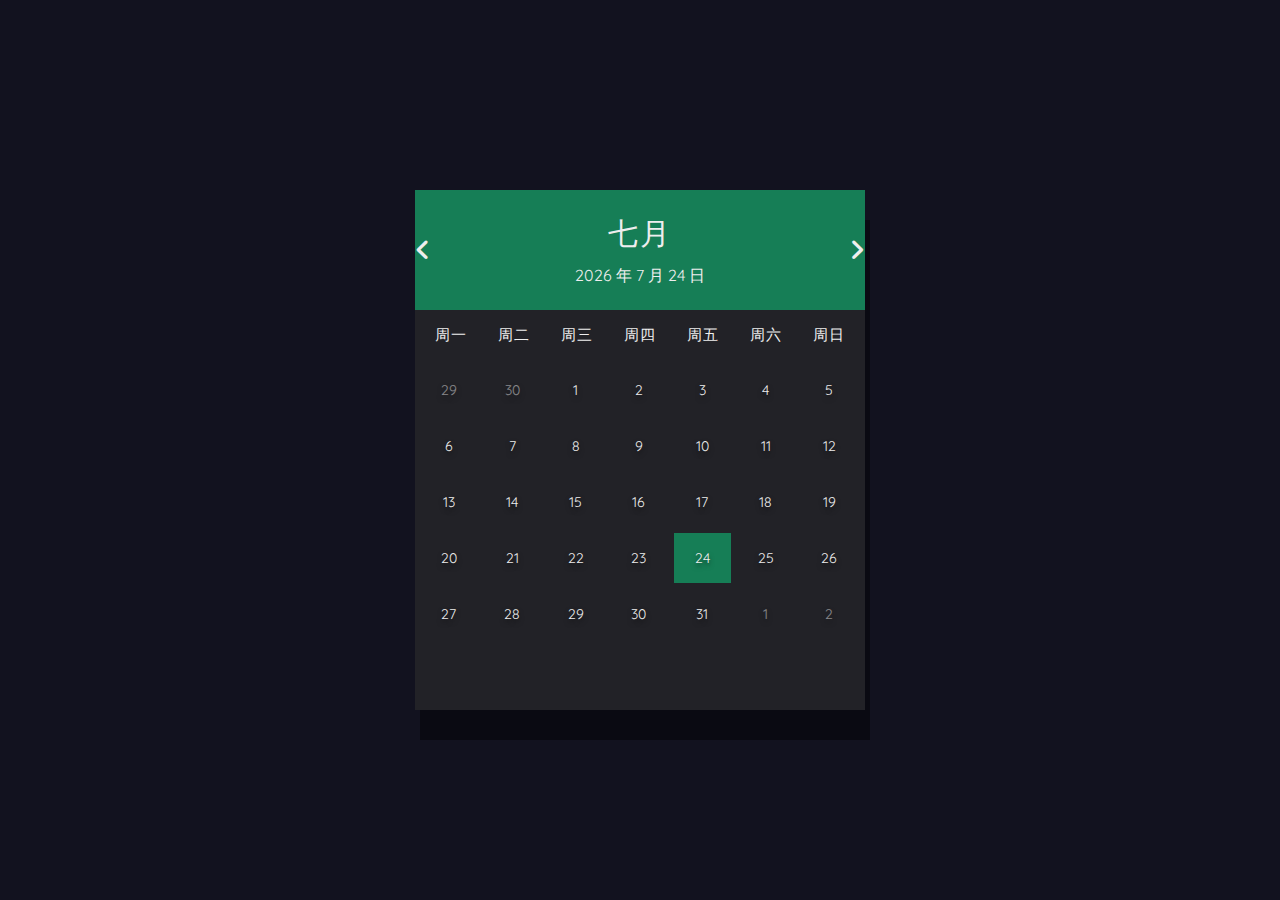
<file: Calendar/index.html>
<!DOCTYPE html>
<html lang="en">
  <head>
    <meta charset="UTF-8" />
    <meta name="viewport" content="width=device-width, initial-scale=1.0" />
    <title>Calendar</title>
    <link rel="stylesheet" href="style.css" />
    <link
      rel="stylesheet"
      href="https://cdnjs.cloudflare.com/ajax/libs/font-awesome/6.5.1/css/all.min.css"
    />
    <link
      href="https://fonts.googleapis.com/css2?family=Quicksand:wght@300..700&display=swap"
      rel="stylesheet"
    />
  </head>
  <body>
    <div class="container">
      <div class="calendar">
        <div class="month">
          <i class="fa-solid fa-angle-left prev"></i>
          <div class="date">
            <h1></h1>
            <p></p>
          </div>
          <i class="fa-solid fa-angle-right next"></i>
        </div>
        <div class="weekdays">
          <div>周一</div>
          <div>周二</div>
          <div>周三</div>
          <div>周四</div>
          <div>周五</div>
          <div>周六</div>
          <div>周日</div>
        </div>
        <div class="days"></div>
      </div>
    </div>

    <script src="script.js"></script>
  </body>
</html>
</file>
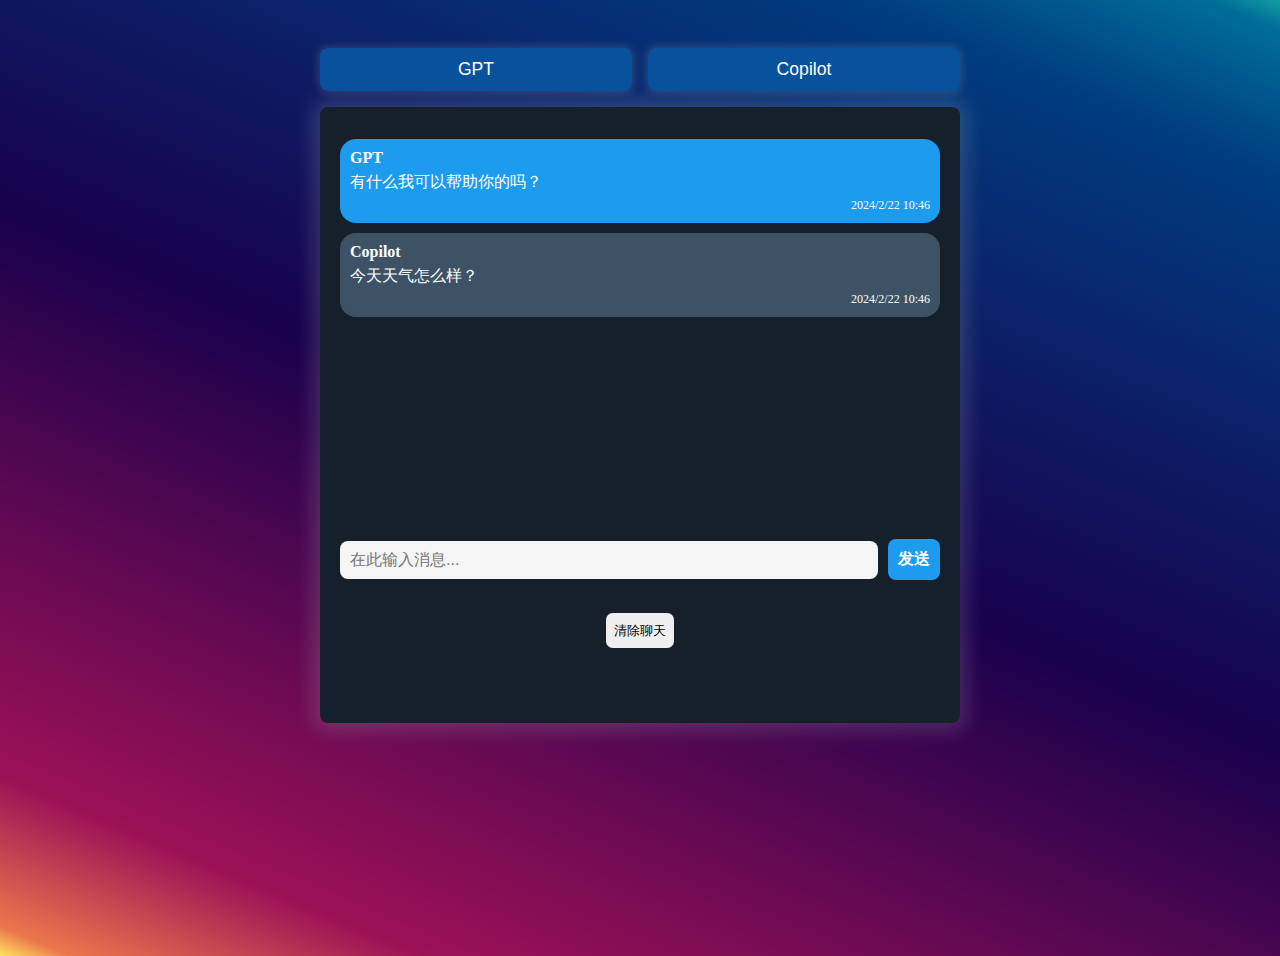
<file: ChatRoom/index.html>
<!DOCTYPE html>
<html lang="en">
  <head>
    <meta charset="UTF-8" />
    <meta name="viewport" content="width=device-width, initial-scale=1.0" />
    <title>聊天室</title>
    <link rel="stylesheet" href="style.css" />
  </head>
  <body>
    <div class="person-selector">
      <button
        class="button person-selector-button active-person"
        id="gpt-selector"
      >
        GPT
      </button>
      <button
        class="button person-selector-button active-person"
        id="mic-selector"
      >
        Copilot
      </button>
    </div>

    <div class="chat-container">
      <h2 class="chat-header"></h2>

      <div class="chat-messages">
        <div class="message blue-bg">
          <div class="message-sender">GPT</div>
          <div class="message-text">有什么我可以帮助你的吗？</div>
          <div class="message-timestamp">2024/2/22 10:46</div>
        </div>
        <div class="message gray-bg">
          <div class="message-sender">Copilot</div>
          <div class="message-text">今天天气怎么样？</div>
          <div class="message-timestamp">2024/2/22 10:46</div>
        </div>
      </div>

      <form class="chat-input-form">
        <input
          type="text"
          class="chat-input"
          required
          placeholder="在此输入消息..."
        />
        <button type="submit" class="button send-button">发送</button>
      </form>

      <button class="button clear-chat-button">清除聊天</button>
    </div>

    <script src="app.js"></script>
  </body>
</html>
</file>
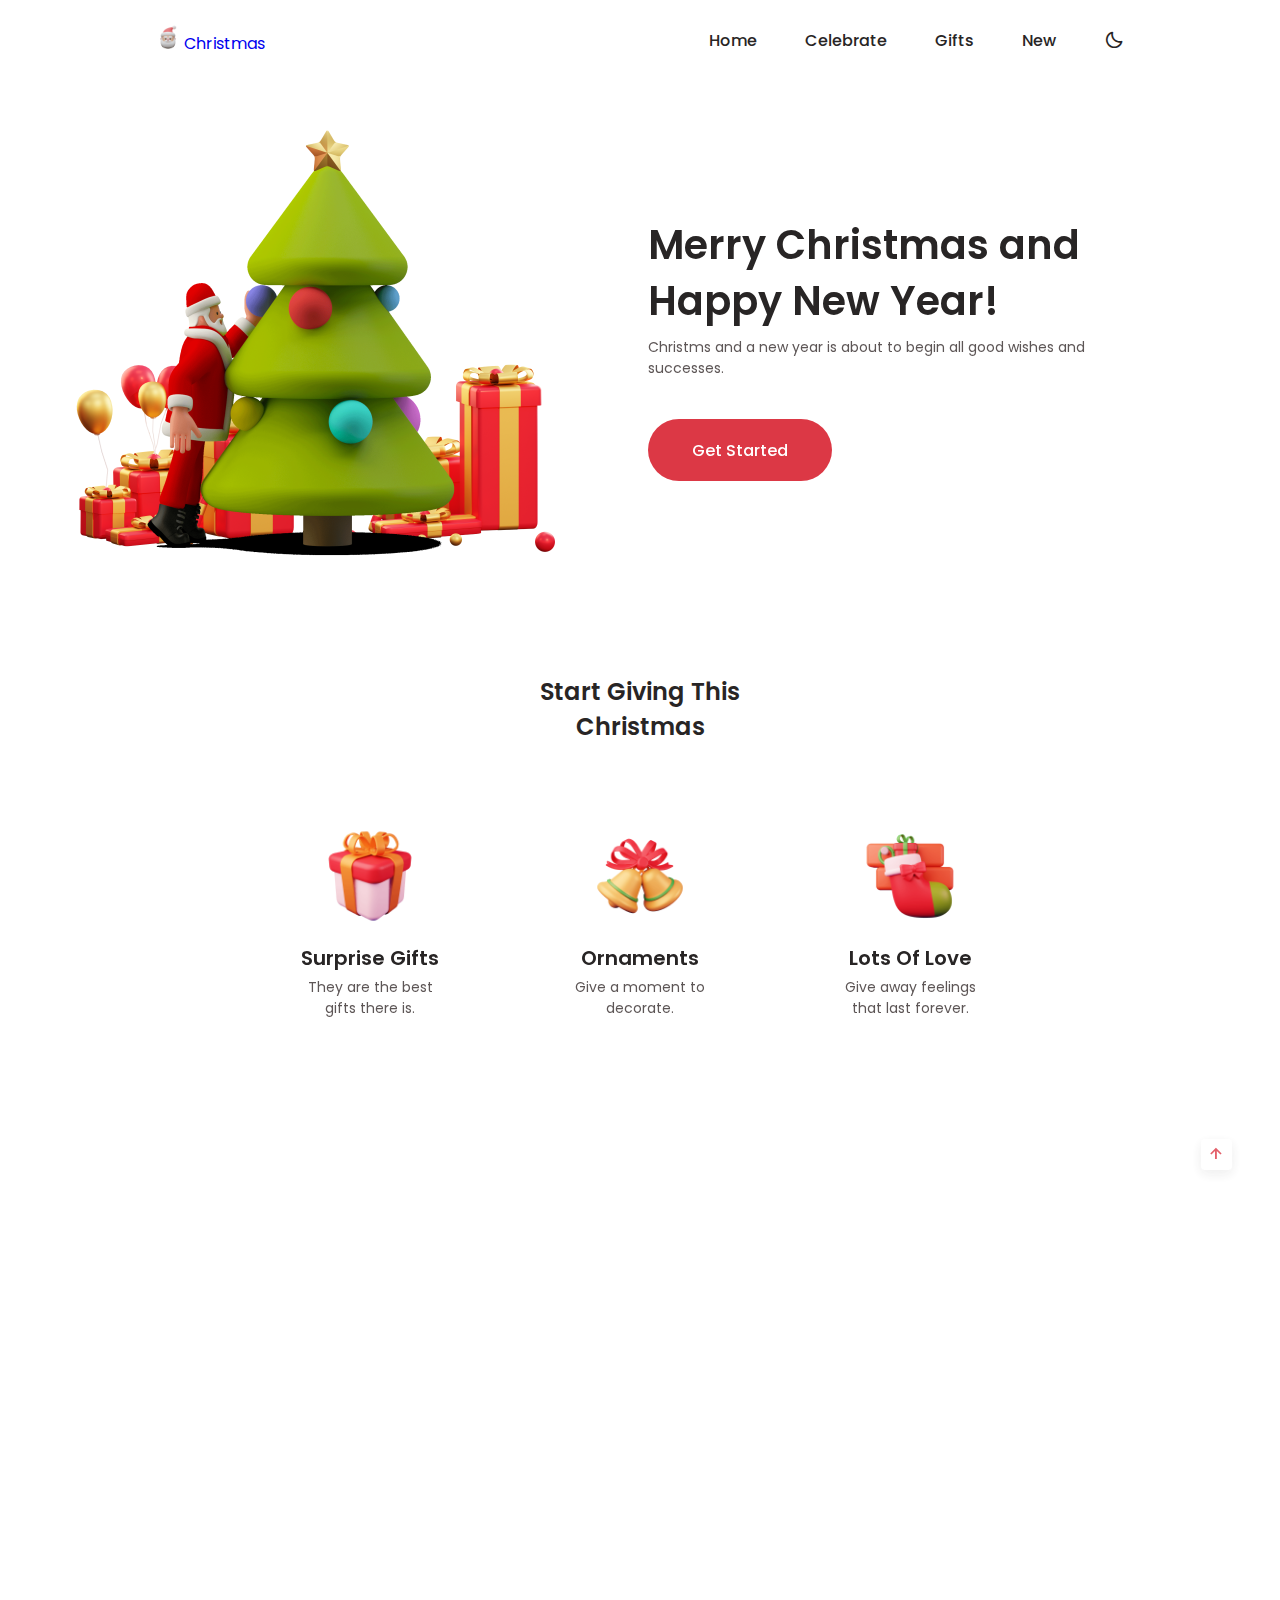
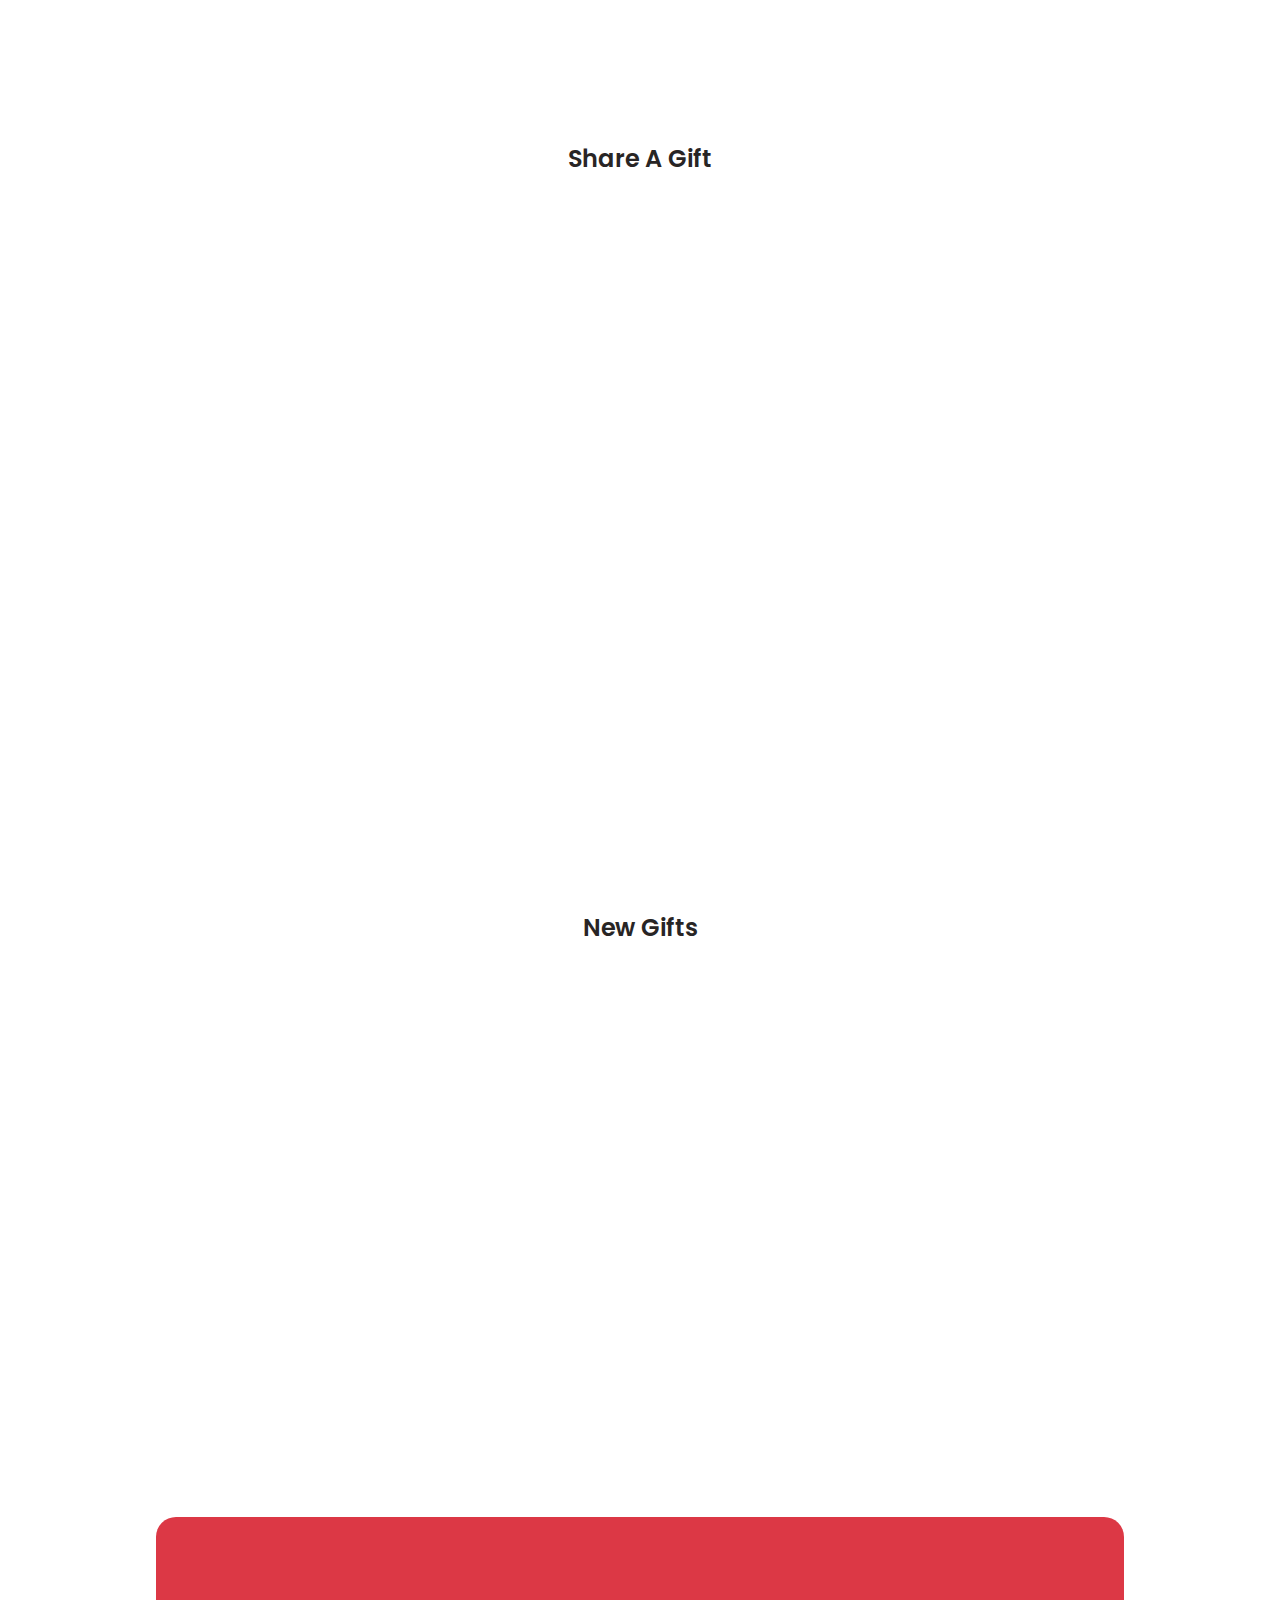
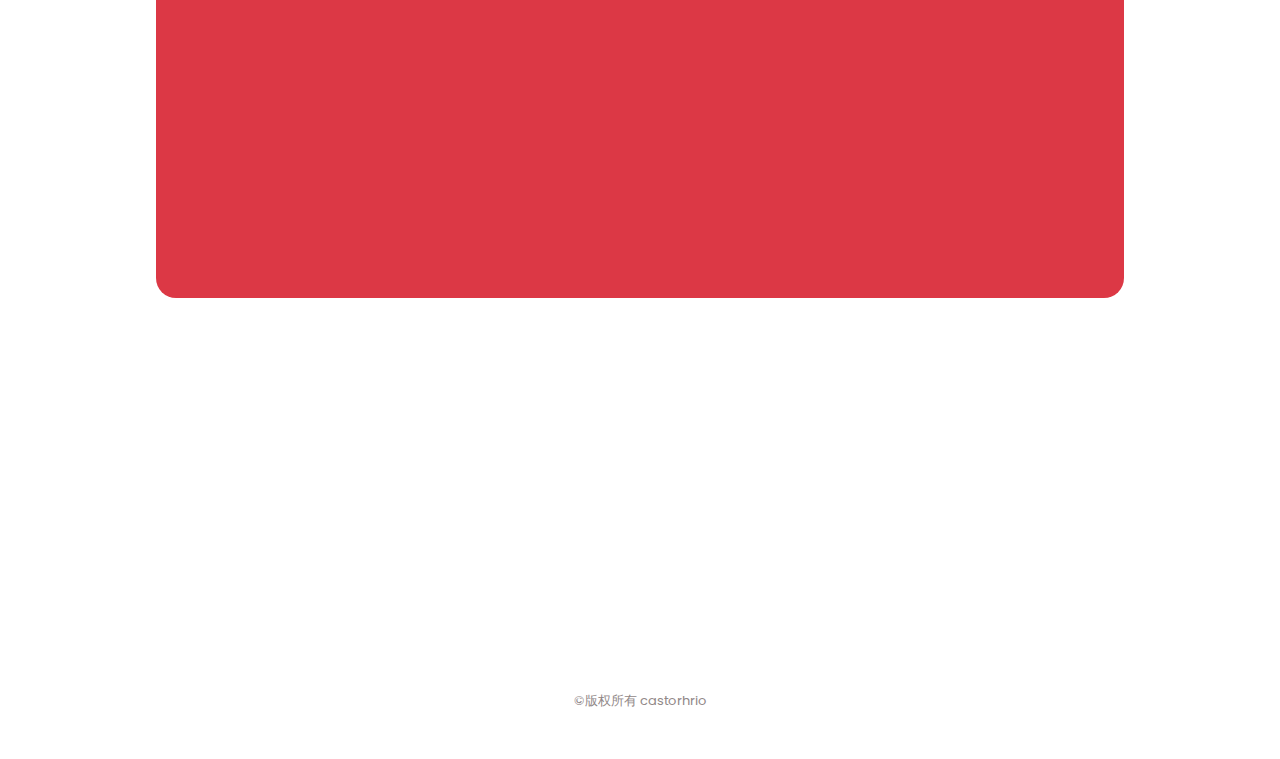
<file: Christmas/index.html>
<!DOCTYPE html>
<html lang="en">
<head>
    <meta charset="UTF-8">
    <meta http-equiv="X-UA-Compatible" content="IE=edge">
    <meta name="viewport" content="width=device-width, initial-scale=1.0">
    <link rel="shortcut icon" href="image/favicon.png">
    <link rel="stylesheet" href="css/boxicons.min.css">
    <link rel="stylesheet" href="css/swiper-bundle.min.css">
    <link rel="stylesheet" href="css/styles.css">

    <title>Christmas Website</title>
</head>
<body>
    <header class="header" id="header">
        <nav class="nav container">
            <a href="#" class="nav__log">
                <img src="image/logo.png" alt="" class="nav__logo-img"></img>
                Christmas
            </a>

            <div class="nav__menu" id="nav-menu">
                <ul class="nav__list">
                    <li class="nav__item">
                        <a href="#home" class="nav__link">Home</a>
                    </li>
                    <li class="nav__item">
                        <a href="#celebrate" class="nav__link">Celebrate</a>
                    </li>
                    <li class="nav__item">
                        <a href="#gift" class="nav__link">Gifts</a>
                    </li>
                    <li class="nav__item">
                        <a href="#new" class="nav__link">New</a>
                    </li>
                </ul>

                <div class="nav__close" id="nav-close">
                    <i class="bx bx-x"></i>
                </div>

                <img src="image/nav-light.png" alt="" class="nav__img">
            </div>

            <div class="nav__btns">
                <i class="bx bx-moon change-theme" id="theme-button"></i>
            </div>

            <div class="nav__toggle" id="nav-toggle">
                <i class="bx bx-grid-alt"></i>
            </div>
        </nav>
    </header>
    
    <main class="main">
        <section class="home" id="home">
            <div class="home__container grid">
                <img src="image/home.png" alt="" class="home__img">

                <div class="home__data">
                    <h1 class="home__title"> Merry Christmas and <br> Happy New Year! </h1>
                    <p class="home__description">Christms and a new year is about to begin all good wishes and successes.</p>
                    <a href="#" class="button">Get Started</a>
                </div>
            </div>
        </section>

        <section class="giving section container">
            <h2 class="section__title">
                Start Giving This <br> Christmas
            </h2>
            <div class="giving__container grid">
                <div class="giving__content">
                    <img src="image/giving1.png" alt="" class="giving__img">
                    <h3 class="giving__title">Surprise Gifts</h3>
                    <p class="giving__description">They are the best gifts there is.</p>
                </div>

                <div class="giving__content">
                    <img src="image/giving2.png" alt="" class="giving__img">
                    <h3 class="giving__title">Ornaments</h3>
                    <p class="giving__description">Give a moment to decorate.</p>
                </div>

                <div class="giving__content">
                    <img src="image/giving3.png" alt="" class="giving__img">
                    <h3 class="giving__title">Lots Of Love</h3>
                    <p class="giving__description">Give away feelings that last forever.</p>
                </div>
            </div>
        </section>


        <section class="celebrate section container" id="celebrate">
            <div class="celebrate__container grid">
                <div class="celebrate__data">
                    <h2 class="section__title celebrate__title">
                        Celebrate With A <br> Lot Of Love
                    </h2>
                    <p class="celebrate__description">
                        In this holidays, celebrate with much love and peace, offering many blessings to our loved ones, friends and neighbors, wishing them a good Christmas message.
                    </p>

                    <a href="#" class="button">Send Good Wishes</a>
                </div>
                <img src="image/celebrate.png" alt="" class="celebrate__img">
            </div>
        </section>

        <section class="gift section container" id="gift">
            <h2 class="section__title">
                Share A Gift
            </h2>

            <div class="gift__container grid">
                <article class="gift__card">
                    <img src="image/gift1.png" alt="" class="gift__img">
                    <i class="bx bx-heart gift__icon"></i>
                    <h3 class="gift__price">$15</h3>
                    <span class="gift__title">Gingerbread</span>
                </article>

                <article class="gift__card">
                    <img src="image/gift2.png" alt="" class="gift__img">
                    <i class="bx bx-heart gift__icon"></i>
                    <h3 class="gift__price">$22</h3>
                    <span class="gift__title">Santa Claus Hat</span>
                </article>

                <article class="gift__card">
                    <img src="image/gift3.png" alt="" class="gift__img">
                    <i class="bx bx-heart gift__icon"></i>
                    <h3 class="gift__price">$48</h3>
                    <span class="gift__title">Christmas Tree</span>
                </article>

                <article class="gift__card">
                    <img src="image/gift4.png" alt="" class="gift__img">
                    <i class="bx bx-heart gift__icon"></i>
                    <h3 class="gift__price">$35</h3>
                    <span class="gift__title">Snowman</span>
                </article>

                <article class="gift__card">
                    <img src="image/gift5.png" alt="" class="gift__img">
                    <i class="bx bx-heart gift__icon"></i>
                    <h3 class="gift__price">$12</h3>
                    <span class="gift__title">Candy Stick</span>
                </article>
            </div>
        </section>

        <section class="new section container" id="new">
            <h2 class="section__title">New Gifts</h2>
            <div class="new__container">
                <div class="swiper new-swiper">
                    <div class="swiper-wrapper">
                        <article class="new__card swiper-slide">
                            <div class="new__overlay"></div>
                            <img src="image/new1.png" alt="" class="new__img">
                            <h3 class="new__price">$95</h3>
                            <span class="new__title">Reindeer</span>
                            <button class="button new__button">
                                <i class="bx bx-heart new__icon"></i>
                            </button>
                        </article>

                        <article class="new__card swiper-slide">
                            <div class="new__overlay"></div>
                            <img src="image/new2.png" alt="" class="new__img">
                            <h3 class="new__price">$20</h3>
                            <span class="new__title">Snow Globe</span>
                            <button class="button new__button">
                                <i class="bx bx-heart new__icon"></i>
                            </button>
                        </article>

                        <article class="new__card swiper-slide">
                            <div class="new__overlay"></div>
                            <img src="image/new3.png" alt="" class="new__img">
                            <h3 class="new__price">$75</h3>
                            <span class="new__title">Sledge</span>

                            <button class="button new__button">
                                <i class="bx bx-heart new__icon"></i>
                            </button>
                        </article>

                        <article class="new__card swiper-slide">
                            <div class="new__overlay"></div>
                            <img src="image/new4.png" alt="" class="new__img">
                            <h3 class="new__price">$15</h3>
                            <span class="new__title">Christmas Wreath</span>
                            <button class="button new__button">
                                <i class="bx bx-heart new__icon"></i>
                            </button>
                        </article>
                    </div>

                    <div class="swiper-pagination"></div>
                </div>
            </div>
        </section>

        <section class="message section container">
            <div class="message__container grid">
                <form action="" class="message__form">
                    <h2 class="message__title">
                        Send Good <br> Wishes!
                    </h2>
                    <input type="email" placeholder="Write your message" class="message__input">
                    <button class="button message__button">Send Message</button>
                </form>

                <img src="image/message.png" alt="" class="message__img">
            </div>
        </section>
    </main>
    
        <footer class="footer section">
            <div class="footer__container container grid">
                <div>
                    <a href="#" class="footer__logo">
                        <img src="image/logo.png" alt="" class="footer__logo-img">
                        Christmas
                    </a>

                    <p class="footer__description">
                        This Christmas give <br> a lot of love
                    </p>
                </div>

                <div>
                    <h3 class="footer__title">Our Services</h3>
                    <ul class="footer__links">
                        <li>
                            <a href="#" class="footer__link">Pricing</a>
                        </li>
                        <li>
                            <a href="#" class="footer__link">Discounts</a>
                        </li>
                        <li>
                            <a href="#" class="footer__link">Shipping mode</a>
                        </li>
                    </ul>
                </div>

                <div>
                    <h3 class="footer__title">Support</h3>
                    <ul class="footer__links">
                        <li>
                            <a href="#" class="footer__link">FAQs</a>
                        </li>
                        <li>
                            <a href="#" class="footer__link">Support Center</a>
                        </li>
                        <li>
                            <a href="#" class="footer__link">Contact Us</a>
                        </li>
                    </ul>
                </div>

                <div>
                    <h3 class="footer__title">Avalible On</h3>
                    <div class="footer__aviables">
                        <img src="image/aviable1.png" alt="" class="footer__aviable-img">
                        <img src="image/aviable2.png" alt="" class="footer__aviable-img">
                    </div>
                </div>

                <img src="image/footer1.png" alt="" class="footer__img1">
                <img src="image/footer2.png" alt="" class="footer__img2">
            </div>

            <span class="footer__copy">&#169;版权所有 castorhrio</span>
        </footer>

        <a href="#" class="scrollup" id="scroll-up">
            <i class="bx bx-up-arrow-alt scrollup__icon"></i>
        </a>
    <script src="js/scrollreveal.min.js"></script>
    <script src="js/swiper-bundle.min.js"></script>
    <script src="js/main.js"></script>
</body>
</html>
</file>
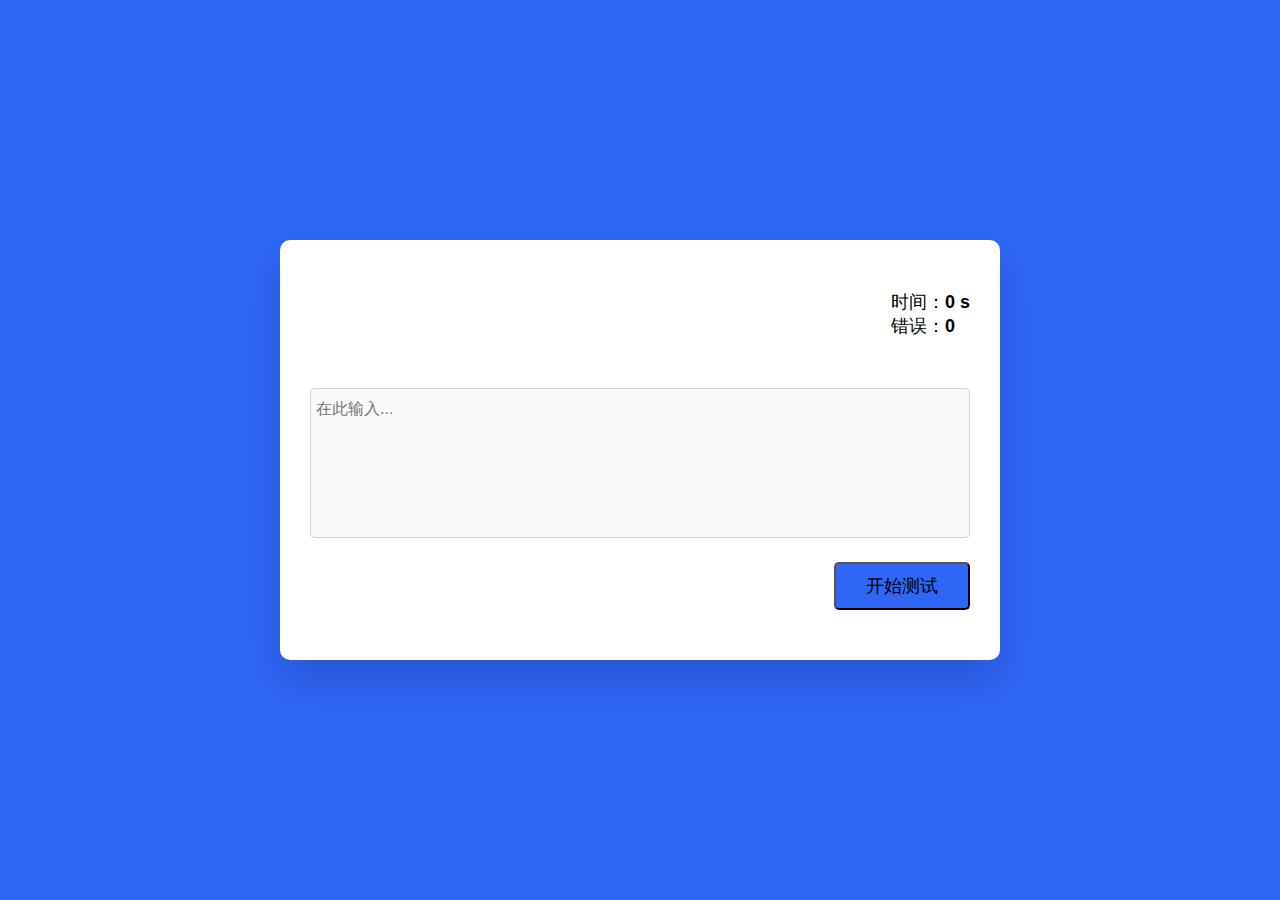
<file: TypingTest/index.html>
<!DOCTYPE html>
<html lang="en">
  <head>
    <meta charset="UTF-8" />
    <meta name="viewport" content="width=device-width, initial-scale=1.0" />
    <title>打字训练</title>
    <link rel="stylesheet" href="style.css" />
  </head>
  <body>
    <div class="container">
      <div class="stats">
        <p>时间：<span id="timer">0 s</span></p>
        <p>错误：<span id="mistakes">0 &nbsp;&nbsp;</span></p>
      </div>

      <div
        id="quote"
        onmousedown="return false"
        onselectstart="return false"
      ></div>

      <textarea row="3" id="quote_input" placeholder="在此输入..."></textarea>

      <button id="stop-test" onclick="displayResult()">结束测试</button>
      <button id="start-test" onclick="startTest()">开始测试</button>

      <div class="result">
        <h3>测试结果</h3>
        <div class="wrapper">
          <p>正确率：<span id="accuracy"></span></p>
          <p>打字速率：<span id="wpm"></span></p>
        </div>
      </div>
    </div>
    <script src="script.js"></script>
  </body>
</html>
</file>
<file: Calendar/style.css>
*{
    margin: 0;
    padding: 0;
    box-sizing: border-box;
    font-family: "Quicksand",sans-serif;
}

html{
    font-size: 62.5%;
}

.container{
    width: 100%;
    height: 100vh;
    background-color: #12121f;
    color: #eee;
    display: flex;
    justify-content: center;
    align-items: center;
}

.calendar{
    width: 45rem;
    height: 52rem;
    background-color: #222227;
    box-shadow: 0.5rem 3rem rgba(0,0,0,0.4);
}

.month{
    width: 100%;
    height: 12rem;
    background-color: #167e56;
    display: flex;
    justify-content: space-between;
    align-items: center;
    text-shadow: 0.3rem 0.5rem rgna(0,0,0,0.5);
}

.month{
    font-size:2.5rem;
    cursor: pointer;
}

.month h1{
    font-size: 3rem;
    font-weight: 400;
    letter-spacing: 0.2rem;
    margin-bottom: 1rem;
    text-align: center;
}

.month p{
    font-size:1.6rem;
    text-align: center;
    justify-content: space-between;
    align-items: center;
}

.weekdays{
    width: 100%;
    height: 5rem;
    padding: 0 0.4rem;
    display: flex;
    align-items: center;
}

.weekdays div{
    font-size:1.5rem;
    font-weight: 400;
    letter-spacing: 0.1rem;
    width: calc(44.2rem/7);
    display: flex;
    justify-content: center;
    align-items: center;
    text-shadow: 0.3rem .5rem grba(0,0,0,0.5);
}

.days{
    width: 100%;
    display: flex;
    flex-wrap: wrap;
    padding: 0.2rem;
}

.days div{
    font-size: 1.4rem;
    margin: 0.3rem;
    width: calc(40.2rem/7);
    height: 5rem;
    display: flex;
    justify-content: center;
    align-items: center;
    text-shadow: 0 0.3rem 0.5rem rgba(0,0,0,0.5);
    transition: background-color 0.2s;
}

.days div:hover:not(.today){
    background-color: #262626;
    border: .2rem solid #777;
    cursor: pointer;
}

.prev-date,
.next-date{
    opacity: 0.5;
}

.today{
    background-color: #167e56;
}
</file>
<file: ChatRoom/style.css>
body{
    background-image: linear-gradient(
        23deg,
        hsl(49deg 100% 69%) 0%,
        hsl(16deg 80% 61%) 2%,
        hsl(330deg 81% 34%) 12%,
        hsl(259deg 100% 15%) 50%,
        hsl(212deg 100% 25%) 88%,
        hsl(197deg 100% 30%) 98%,
        hsl(183deg 79% 36%) 100%
    );
    height: 100vh;
}

.button{
    border:none;
    padding: 0.625em;
    border-radius: 0.5em;
    cursor: pointer;
}

.button:hover{
    filter:brightness(0.9);
}

.button:active{
    transform:translateY(2px);
}

.person-selector{
    display: flex;
    justify-content: center;
    gap: 1em;
    margin: 3em auto 1em;
    max-width: 40em;
}

.person-selector-button{
    width: 100%;
    background-color: #15202b;
    color:#fff;
    font-size: 1.1em;
}

.active-person{
    background:#08529d;
    box-shadow: 0 0 0.5em 0.1em #c3c3c333;
}

.chat-container{
    background: #15202b;
    font-family:'Times New Roman', Times, serif;
    border-radius: 0.5em;
    padding: 0.5em 1.25em;
    margin:auto;
    max-width:37.5em;
    height: 37.5em;
    box-shadow: 0 0 1.25em 0.5em #c3c3c333;
}

.chat-header{
    margin-bottom:1em;
    color:#fff;
}

.chat-header h2{
    font-size:1.25em;
    font-weight:bold;
}

.chat-messages{
    height: 23em;
    overflow-y: scroll;
}
  
.chat-messages::-webkit-scrollbar{
    display: none;
}

.message{
    padding:0.625em;
    border-radius: 1em;
    margin-bottom: 0.625em;
    display: flex;
    flex-direction: column;
    color: #fff;
}

.message-sender{
    font-weight: bold;
    margin-bottom:0.3em;
}

.message-text{
    font-size: 1em;
    margin-bottom: 0.31em;
    word-wrap: break-word;
}

.message-timestamp{
    font-size: 0.75em;
    text-align: right;
}

.blue-bg{
    background-color: #1c9bef;
}

.gray-bg{
    background-color: #3d5365;
}

.chat-input-form{
    display: flex;
    align-items: center;
    margin-top: 2em;
    gap: 0.625em;
}

.chat-input{
    padding:0.625em;
    border:none;
    border-radius: 0.5em;
    background-color: #f5f5f5;
    color:#333;
    font-size: 1em;
    flex-grow: 1;
}

.send-button{
    background-color: #1c9bef;
    color:#fff;
    font-size:1em;
    font-weight: bold;
}

.clear-chat-button{
    display: block;
    margin: 2.5em auto;
}
</file>
<file: Christmas/css/styles.css>
/*=============== GOOGLE FONTS ===============*/
@import url("https://fonts.googleapis.com/css2?family=Poppins:wght@400;500;600&display=swap");

/*=============== VARIABLES CSS ===============*/
:root {
  --header-height: 3.5rem;

  /*========== Colors ==========*/
  /*Color mode HSL(hue, saturation, lightness)*/
  --first-color: hsl(355, 70%, 54%);
  --first-color-alt: hsl(355, 66%, 50%);
  --title-color: hsl(355, 4%, 15%);
  --text-color: hsl(355, 4%, 35%);
  --text-color-light: hsl(355, 4%, 55%);
  --body-color: #fff;
  --container-color: #fff;

  /*========== Font and typography ==========*/
  /*.5rem = 8px | 1rem = 16px ...*/
  --body-font: 'Poppins', sans-serif;

  --biggest-font-size: 1.5rem;
  --h1-font-size: 1.5rem;
  --h2-font-size: 1.25rem;
  --h3-font-size: 1rem;
  --normal-font-size: .938rem;
  --small-font-size: .813rem;
  --smaller-font-size: .75rem;

  /*========== Font weight ==========*/
  --font-medium: 500;
  --font-semi-bold: 600;

  /*========== Margenes Bottom ==========*/
  /*.5rem = 8px | 1rem = 16px ...*/
  --mb-0-25: .25rem;
  --mb-0-5: .5rem;
  --mb-1: 1rem;
  --mb-1-5: 1.5rem;
  --mb-2: 2rem;
  --mb-2-5: 2.5rem;

  /*========== z index ==========*/
  --z-tooltip: 10;
  --z-fixed: 100;
}

/* Responsive typography */
@media screen and (min-width: 968px) {
  :root {
    --biggest-font-size: 2.5rem;
    --h1-font-size: 2.25rem;
    --h2-font-size: 1.5rem;
    --h3-font-size: 1.25rem;
    --normal-font-size: 1rem;
    --small-font-size: .875rem;
    --smaller-font-size: .813rem;
  }
}

/*=============== BASE ===============*/
* {
  box-sizing: border-box;
  padding: 0;
  margin: 0;
}

html {
  scroll-behavior: smooth;
}

body,
button,
input {
  font-family: var(--body-font);
  font-size: var(--normal-font-size);
}

body {
  margin: var(--header-height) 0 0 0;
  background-color: var(--body-color);
  color: var(--text-color);
  transition: .4s; /*For animation dark mode*/
}

h1, h2, h3, h4 {
  color: var(--title-color);
  font-weight: var(--font-semi-bold);
}

ul {
  list-style: none;
}

a {
  text-decoration: none;
}

img {
  max-width: 100%;
  height: auto;
}

button {
  cursor: pointer;
  border: none;
  outline: none;
}

/*=============== THEME ===============*/
.nav__btns {
  display: flex;
  align-items: center;
  column-gap: 1rem;
}

.change-theme {
  color: var(--title-color);
  font-size: 1.25rem;
  cursor: pointer;
}

/*========== Variables Dark theme ==========*/
body.dark-theme {
  --title-color: hsl(355, 4%, 95%);
  --text-color: hsl(355, 4%, 75%);
  --body-color: hsl(355, 20%, 12%);
  --container-color: hsl(355, 16%, 16%);
}

/*========== 
    Color changes in some parts of 
    the website, in dark theme 
==========*/
.dark-theme .scroll-header,
.dark-theme .nav__menu {
  box-shadow: 0 2px 4px hsla(0, 0%, 4%, .3);
}

.dark-theme .message__container {
  background-color: var(--container-color);
}

.dark-theme .message__input {
  background-color: var(--body-color);
}

.dark-theme .message__button {
  background-color: var(--first-color);
}

.dark-theme .message__button:hover {
  background-color: var(--first-color-alt);
}

.dark-theme::-webkit-scrollbar {
  background: hsl(355, 8%, 30%);
}

/*=============== REUSABLE CSS CLASSES ===============*/
.container {
  max-width: 968px;
  margin-left: var(--mb-1-5);
  margin-right: var(--mb-1-5);
}

.grid {
  display: grid;
}

.main {
  overflow: hidden;
}

.section {
  padding: 4.5rem 0 1rem;
}

.section__title {
  font-size: var(--h2-font-size);
  margin-bottom: var(--mb-2-5);
  text-align: center;
}

/*=============== HEADER ===============*/
.header {
  width: 100%;
  background-color: var(--body-color);
  position: fixed;
  top: 0;
  left: 0;
  z-index: var(--z-fixed);
  transition: .4s; /*For animation dark mode*/
}

/*=============== NAV ===============*/
.nav {
  height: var(--header-height);
  display: flex;
  justify-content: space-between;
  align-items: center;
}

.nav__logo, 
.nav__close, 
.nav__toggle {
  color: var(--title-color);
}

.nav__logo {
  display: flex;
  align-items: center;
  column-gap: .25rem;
  font-weight: var(--font-medium);
}

.nav__logo-img {
  width: 1.5rem;
}

.nav__toggle {
  display: inline-flex;
  font-size: 1.25rem;
  cursor: pointer;
}

@media screen and (max-width: 767px) {
  .nav__menu {
    position: fixed;
    background-color: var(--body-color);
    top: -100%;
    left: 0;
    width: 100%;
    padding: 4rem 0;
    border-radius: 0 0 1.5rem 1.5rem;
    box-shadow: 0 1px 4px hsla(0, 4%, 15%, .1);
    transition: .4s;
  }
}

.nav__img {
  width: 100px;
  position: absolute;
  top: 0;
  left: 0;
  transform: rotate(-15deg);
}

.nav__list {
  display: flex;
  flex-direction: column;
  align-items: center;
  row-gap: 1.5rem;
}

.nav__link {
  color: var(--title-color);
  font-weight: var(--font-medium);
  transition: .3s;
}

.nav__link:hover {
  color: var(--first-color);
}

.nav__close {
  font-size: 2rem;
  position: absolute;
  top: .5rem;
  right: 1rem;
  cursor: pointer;
}

/* Show menu */
.show-menu {
  top: 0;
}

/* Change background header */
.scroll-header {
  box-shadow: 0 1px 4px hsla(0, 4%, 15%, .1);
}

/* Active link */
.active-link {
  color: var(--first-color);
}

/*=============== HOME ===============*/
.home__container {
  padding-top: 1.5rem;
  row-gap: 1.5rem;
}

.home__img {
  width: 320px;
  justify-self: center;
}

.home__data {
  text-align: center;
}

.home__title {
  font-size: var(--biggest-font-size);
  line-height: 140%;
  margin-bottom: var(--mb-0-5);
}

.home__description {
  font-size: var(--small-font-size);
  padding: 0 2rem;
  margin-bottom: var(--mb-2-5);
}

/*=============== BUTTONS ===============*/
.button {
  display: inline-block;
  background-color: var(--first-color);
  color: #fff;
  padding: 1.15rem 2.75rem;
  font-weight: var(--font-medium);
  border-radius: 3rem;
  transition: .3s;
}

.button:hover {
  background-color: var(--first-color-alt);
}

/*=============== GIVING ===============*/
.giving__container {
  grid-template-columns: repeat(2, 1fr);
  gap: 2.5rem 1.5rem;
}

.giving__content {
  text-align: center;
}

.giving__img {
  width: 100px;
  transition: .3s;
}

.giving__title {
  font-size: var(--h3-font-size);
  margin-bottom: var(--mb-0-25);
}

.giving__description {
  font-size: var(--small-font-size);
}

.giving__img:hover {
  transform: translateY(-.25rem);
}

/*=============== CELEBRATE ===============*/
.celebrate__container {
  row-gap: 1rem;
}

.celebrate__data {
  text-align: center;
}

.celebrate__title {
  margin-bottom: var(--mb-1-5);
}

.celebrate__description {
  margin-bottom: var(--mb-2-5);
}

.celebrate__img {
  width: 280px;
  justify-self: center;
}

/*=============== GIFT ===============*/
.gift__container {
  grid-template-columns: repeat(2, 1fr);
  gap: 1.5rem;
}

.gift__card {
  display: grid;
  position: relative;
  background-color: var(--container-color);
  box-shadow: 0 4px 16px hsla(355, 25%, 15%, .1);
  padding: 1.5rem 1rem 1rem;
  border-radius: .75rem;
}

.gift__img {
  width: 100px;
  justify-self: center;
  margin-bottom: var(--mb-0-25);
  transition: .3s;
}

.gift__icon {
  font-size: 1.25rem;
  color: var(--first-color);
  position: absolute;
  top: 1rem;
  right: 1rem;
  cursor: pointer;
}

.gift__price {
  font-size: var(--h3-font-size);
}

.gift__title {
  font-size: var(--smaller-font-size);
  font-weight: var(--font-medium);
}

.gift__card:hover .gift__img {
  transform: translateY(-.25rem);
}

/*=============== NEW ===============*/
.new__card {
  position: relative;
  width: 230px;
  background-color: var(--container-color);
  box-shadow: 0 4px 16px hsla(355, 25%, 15%, .1);
  padding: 1rem 1rem 1.5rem;
  border-radius: .75rem;
  text-align: center;
  margin-bottom: 4rem;
  overflow: hidden;
}

.new__overlay {
  width: 250px;
  height: 250px;
  background-color: var(--first-color);
  border-radius: 50%;
  position: absolute;
  top: -5rem;
  left: -.65rem;
  z-index: 0;
}

.new__img {
  position: relative;
  width: 150px;
  margin-bottom: var(--mb-2);
  transition: .3s;
}

.new__price {
  font-size: var(--h2-font-size);
}

.new__title {
  font-weight: var(--font-medium);
}

.new__button {
  display: flex;
  padding: .5rem;
  border-radius: .25rem .25rem .75rem .25rem;
  position: absolute;
  right: 0;
  bottom: 0;
}

.new__icon {
  font-size: 1.25rem;
}

.new__card:hover .new__img {
  transform: translateY(-.5rem);
}

/*Class Swiper*/
.swiper-pagination-bullet {
  background-color: var(--text-color);
}

.swiper-pagination-bullet-active {
  background-color: var(--first-color);
}

/*=============== MESSAGE ===============*/
.message__container {
  row-gap: 3rem;
  background-color: var(--first-color);
  padding: 2.5rem 1.5rem 2.5rem;
  border-radius: 1.25rem;
}

.message__form {
  text-align: center;
}

.message__title {
  color: #fff;
  margin-bottom: var(--mb-1-5);
}

.message__input {
  width: 100%;
  background: #fff;
  color: var(--text-color);
  padding: 1rem 1.5rem;
  border-radius: 3rem;
  border: none;
  outline: none;
  margin-bottom: var(--mb-1);
}

.message__button {
  background-color: var(--title-color);
  width: 100%;
}

.message__button:hover {
  background-color: var(--title-color);
}

.message__img {
  width: 200px;
  justify-self: center;
  transform: rotate(15deg);
}

/*=============== FOOTER ===============*/
.footer {
  overflow: hidden;
}

.footer__container {
  position: relative;
  row-gap: 2rem;
}

.footer__logo {
  display: flex;
  align-items: center;
  column-gap: .25rem;
  color: var(--title-color);
  font-weight: var(--font-medium);
}

.footer__logo-img {
  width: 1.5rem;
}

.footer__description {
  font-size: var(--small-font-size);
}

.footer__logo, 
.footer__title {
  margin-bottom: var(--mb-1);
}

.footer__title {
  font-size: var(--h3-font-size);
}

.footer__links, 
.footer__aviables {
  display: flex;
  flex-direction: column;
  row-gap: .75rem;
}

.footer__link {
  color: var(--text-color);
  transition: .3s;
}

.footer__link:hover {
  color: var(--title-color);
}

.footer__aviable-img {
  width: 100px;
  cursor: pointer;
}

.footer__copy {
  display: block;
  margin: 3.5rem 0 1rem 0;
  text-align: center;
  font-size: var(--smaller-font-size);
  color: var(--text-color-light);
}

.footer__img1, 
.footer__img2 {
  position: absolute;
  width: 100px;
}

.footer__img1 {
  top: 25%;
  right: 2rem;
}

.footer__img2 {
  top: 75%;
  right: -4rem;
}

/*=============== SCROLL UP ===============*/
.scrollup {
  position: fixed;
  right: 1rem;
  bottom: -30%;
  background-color: var(--container-color);
  box-shadow: 0 4px 12px hsla(0, 0%, 20%, .1);
  display: inline-flex;
  padding: .35rem;
  border-radius: .25rem;
  z-index: var(--z-tooltip);
  opacity: .8;
  transition: .4s;
}

.scrollup:hover {
  opacity: 1;
}

.scrollup__icon {
  font-size: 1.25rem;
  color: var(--first-color);
}

/* Show Scroll Up*/
.show-scroll {
  bottom: 3rem;
}

/*=============== SCROLL BAR ===============*/
::-webkit-scrollbar {
  width: .6rem;
  background: hsl(355, 8%, 44%);
  border-radius: 1rem;
}

::-webkit-scrollbar-thumb {
  background: hsl(355, 32%, 17%);
  border-radius: 1rem;
}

/*=============== BREAKPOINTS ===============*/
/* For small devices */
@media screen and (max-width: 320px) {
  .container {
    margin-left: var(--mb-1);
    margin-right: var(--mb-1);
  }

  .giving__container {
    gap: 1rem;
  }

  .gift__container {
    grid-template-columns: 150px;
    justify-content: center;
  }
}

/* For medium devices */
@media screen and (min-width: 576px) {
  .home__description {
    padding: 0 8rem;
  }

  .giving__container {
    grid-template-columns: repeat(2, 142px);
    justify-content: center;
    gap: 2.5rem 3.5rem;
  }

  .celebrate__description {
    padding: 0 4rem;
  }

  .gift__container {
    grid-template-columns: repeat(2, 180px);
    justify-content: center;
    gap: 2rem;
  }

  .message__input,
  .message__button {
    width: 60%;
  }

  .footer__container {
    grid-template-columns: repeat(2, 1fr);
  }
}

@media screen and (min-width: 767px) {
  body {
    margin: 0;
  }
  .section {
    padding: 6.5rem 0 2rem;
  }

  .nav {
    height: calc(var(--header-height) + 1.5rem);
    column-gap: 3rem;
  }
  .nav__toggle, 
  .nav__close, 
  .nav__img {
    display: none;
  }
  .nav__menu {
    margin-left: auto;
  }
  .nav__list {
    flex-direction: row;
    column-gap: 3rem;
  }
  .dark-theme .nav__menu {
    box-shadow: none;
  }

  .home__container,
  .celebrate__container,
  .message__container {
    grid-template-columns: repeat(2, 1fr);
    align-items: center;
  }
  .home__container {
    padding-top: 8rem;
  }
  .home__data {
    text-align: initial;
  }
  .home__description {
    padding: 0;
  }

  .giving__container {
    grid-template-columns: repeat(3, 142px);
    column-gap: 5rem;
  }

  .celebrate__data, 
  .celebrate__title {
    text-align: initial;
  }
  .celebrate__description {
    padding: 0;
  }

  .gift__container {
    grid-template-columns: repeat(3, 200px);
    gap: 2.5rem;
  }

  .footer__container {
    grid-template-columns: repeat(3, 1fr);
  }
}

/* For large devices */
@media screen and (min-width: 992px) {
  .container {
    margin-left: auto;
    margin-right: auto;
  }

  .home__container {
    column-gap: 1rem;
  }
  .home__img {
    width: 500px;
  }
  .home__description {
    padding-right: 8rem;
  }

  .giving__container {
    column-gap: 8rem;
    padding-top: 2rem;
  }
  .giving__img {
    width: 120px;
  }

  .celebrate__img {
    width: 450px;
  }
  .celebrate__description {
    padding-right: 7rem;
  }

  .gift__container {
    padding-top: 2rem;
  }
  .gift__card {
    padding: 2rem 1.5rem 1.5rem;
  }
  .gift__img {
    width: 120px;
    margin-bottom: var(--mb-1);
  }
  .gift__title {
    font-size: var(--small-font-size);
  }

  .new__container {
    padding-top: 2rem;
  }
  .new__card {
    margin-bottom: 5rem;
  }
  .new__price {
    font-size: var(--h3-font-size);
  }

  .message__container {
    padding: 3.5rem 0;
    grid-template-columns: repeat(2, max-content);
    column-gap: 4rem;
    justify-content: center;
  }

  .message__form {
    text-align: initial;
  }
  .message__title {
    font-size: var(--h1-font-size);
  }
  .message__input {
    display: block;
    width: 280px;
  }
  .message__button {
    width: initial;
  }
  .message__img {
    width: 320px;
  }

  .footer__container {
    grid-template-columns: repeat(4, max-content);
    justify-content: space-between;
  }
  .footer__copy {
    margin-top: 7rem;
  }
  .footer__img1, 
  .footer__img2 {
    width: 120px;
  }
  .footer__img1 {
    top: 100%;
    left: 0;
  }
  .footer__img2 {
    top: 40%;
    right: -7rem;
  }
  
  .scrollup {
    right: 3rem;
  }
}
</file>
<file: TypingTest/style.css>
* {
    padding: 0;
    margin: 0;
    box-sizing: border-box;
    font-family: "Arial","Microsoft YaHei","黑体","宋体",sans-serif;
}

body{
    background-color: #3066f6;
}

.container{
    width:80vmin;
    padding:50px 30px;
    background-color: #ffffff;
    position: absolute;
    transform: translate(-50%,-50%);
    top:50%;
    left:50%;
    border-radius: 10px;
    box-shadow: 0 20px 40px rgba(0,0,0,0.15);
}

.stats{
    text-align: right;
    font-size: 18px;
    margin-bottom: 30px;
}

.stats span{
    font-weight: 600;
}

#quote{
    text-align: justify;
    margin: 50px 0 30px 0;
}

textarea{
    resize: none;
    width: 100%;
    height: 150px;
    border-radius: 5px;
    padding: 10px 5px;
    font-size: 16px;
}

button{
    float: right;
    margin-top: 20px;
    background-color: #3066f6;
    color: none;
    padding: 10px 30px;
    border-radius: 5px;
    font-size: 18px;
}

.result{
    margin-top: 40px;
    display: none;
}

.result h3{
    text-align: center;
    margin-bottom: 20px;
    font-size: 22px;
}

.wrapper{
    display: flex;
    justify-content: space-around;
}

.wrapper span{
    font-weight: 600;
}

.success{
    color: #44b267;
}

.fail{
    color:#e81c4e
}
</file>
